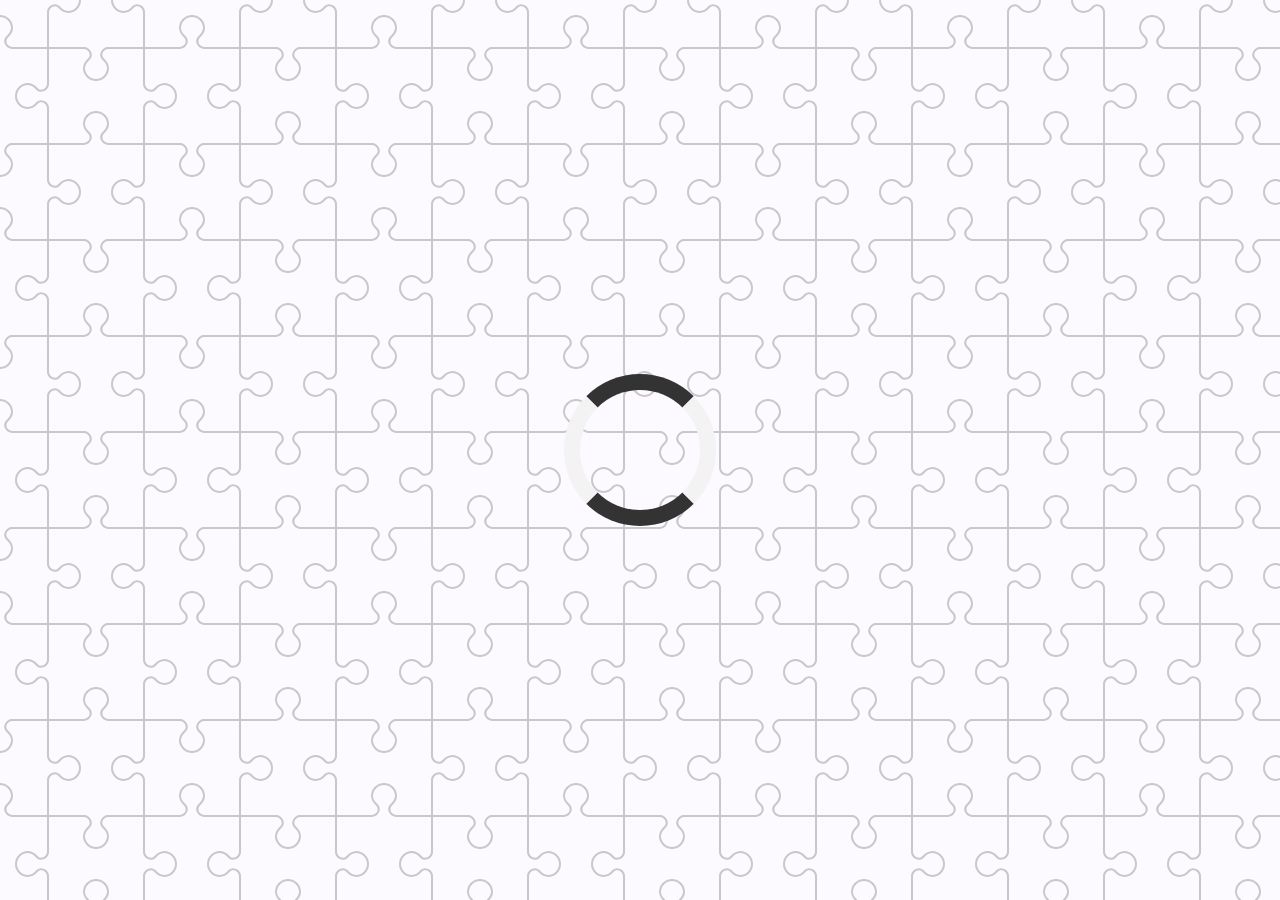
<file: quote-generator/index.html>
<!DOCTYPE html>
<html lang="en">
<head>
    <meta charset="UTF-8">
    <meta name="viewport" content="width=device-width, initial-scale=1.0">
    <title>Generator</title>
    <link rel="icon" type="image/png" href="https://www.google.com/s2/favicons?domain=css-tricks.com"> 
    <link rel="stylesheet" href="https://cdnjs.cloudflare.com/ajax/libs/font-awesome/6.4.2/css/all.min.css">
    <link rel="stylesheet" href="style.css">
</head>
<body>
    <div class="quote-container" id="quote-container">
        <!-- Quote Element  -->
        <div class="quote-text">
            <i class="fas fa-quote-left"></i>
            <span id="quote"></span>
            <i class="fas fa-quote-right"></i>
        </div>
        
        <!-- Author Element -->
        <div class="quote-author">
            <span id="author"></span>
        </div>
        <!-- Buttons -->
        <div class="button-container">
            <button class="twitter-button" id="twitter" title="'Tweet This!">
                <i class="fab fa-twitter"></i>
            </button>
            <button class="new-quote-btn" id="new-quote-btn">
                <i>New Quote</i>
            </button>
        </div>
    </div>
    <!-- Loader -->
    <div class="loader" id="loader"></div>
    <!-- Script  -->
    <script src="script.js"></script>
    <!-- if you want to have a local quote file -->
    <script src="script.js"></script> 
</body>
</html>
</file>
<file: quote-generator/style.css>
@import url('https://fonts.googleapis.com/css2?family=Montserrat:wght@100&display=swap');

html {
    box-sizing: border-box; /*prevents padding going over 100% of width*/

}

body {
    margin: 0;
    min-height: 100vh;
    background-color: #fcf9ff;
    background-image: url("data:image/svg+xml,%3Csvg xmlns='http://www.w3.org/2000/svg' width='192' height='192' viewBox='0 0 192 192'%3E%3Cpath fill='%23000000' fill-opacity='0.2' d='M192 15v2a11 11 0 0 0-11 11c0 1.94 1.16 4.75 2.53 6.11l2.36 2.36a6.93 6.93 0 0 1 1.22 7.56l-.43.84a8.08 8.08 0 0 1-6.66 4.13H145v35.02a6.1 6.1 0 0 0 3.03 4.87l.84.43c1.58.79 4 .4 5.24-.85l2.36-2.36a12.04 12.04 0 0 1 7.51-3.11 13 13 0 1 1 .02 26 12 12 0 0 1-7.53-3.11l-2.36-2.36a4.93 4.93 0 0 0-5.24-.85l-.84.43a6.1 6.1 0 0 0-3.03 4.87V143h35.02a8.08 8.08 0 0 1 6.66 4.13l.43.84a6.91 6.91 0 0 1-1.22 7.56l-2.36 2.36A10.06 10.06 0 0 0 181 164a11 11 0 0 0 11 11v2a13 13 0 0 1-13-13 12 12 0 0 1 3.11-7.53l2.36-2.36a4.93 4.93 0 0 0 .85-5.24l-.43-.84a6.1 6.1 0 0 0-4.87-3.03H145v35.02a8.08 8.08 0 0 1-4.13 6.66l-.84.43a6.91 6.91 0 0 1-7.56-1.22l-2.36-2.36A10.06 10.06 0 0 0 124 181a11 11 0 0 0-11 11h-2a13 13 0 0 1 13-13c2.47 0 5.79 1.37 7.53 3.11l2.36 2.36a4.94 4.94 0 0 0 5.24.85l.84-.43a6.1 6.1 0 0 0 3.03-4.87V145h-35.02a8.08 8.08 0 0 1-6.66-4.13l-.43-.84a6.91 6.91 0 0 1 1.22-7.56l2.36-2.36A10.06 10.06 0 0 0 107 124a11 11 0 0 0-22 0c0 1.94 1.16 4.75 2.53 6.11l2.36 2.36a6.93 6.93 0 0 1 1.22 7.56l-.43.84a8.08 8.08 0 0 1-6.66 4.13H49v35.02a6.1 6.1 0 0 0 3.03 4.87l.84.43c1.58.79 4 .4 5.24-.85l2.36-2.36a12.04 12.04 0 0 1 7.51-3.11A13 13 0 0 1 81 192h-2a11 11 0 0 0-11-11c-1.94 0-4.75 1.16-6.11 2.53l-2.36 2.36a6.93 6.93 0 0 1-7.56 1.22l-.84-.43a8.08 8.08 0 0 1-4.13-6.66V145H11.98a6.1 6.1 0 0 0-4.87 3.03l-.43.84c-.79 1.58-.4 4 .85 5.24l2.36 2.36a12.04 12.04 0 0 1 3.11 7.51A13 13 0 0 1 0 177v-2a11 11 0 0 0 11-11c0-1.94-1.16-4.75-2.53-6.11l-2.36-2.36a6.93 6.93 0 0 1-1.22-7.56l.43-.84a8.08 8.08 0 0 1 6.66-4.13H47v-35.02a6.1 6.1 0 0 0-3.03-4.87l-.84-.43c-1.59-.8-4-.4-5.24.85l-2.36 2.36A12 12 0 0 1 28 109a13 13 0 1 1 0-26c2.47 0 5.79 1.37 7.53 3.11l2.36 2.36a4.94 4.94 0 0 0 5.24.85l.84-.43A6.1 6.1 0 0 0 47 84.02V49H11.98a8.08 8.08 0 0 1-6.66-4.13l-.43-.84a6.91 6.91 0 0 1 1.22-7.56l2.36-2.36A10.06 10.06 0 0 0 11 28 11 11 0 0 0 0 17v-2a13 13 0 0 1 13 13c0 2.47-1.37 5.79-3.11 7.53l-2.36 2.36a4.94 4.94 0 0 0-.85 5.24l.43.84A6.1 6.1 0 0 0 11.98 47H47V11.98a8.08 8.08 0 0 1 4.13-6.66l.84-.43a6.91 6.91 0 0 1 7.56 1.22l2.36 2.36A10.06 10.06 0 0 0 68 11 11 11 0 0 0 79 0h2a13 13 0 0 1-13 13 12 12 0 0 1-7.53-3.11l-2.36-2.36a4.93 4.93 0 0 0-5.24-.85l-.84.43A6.1 6.1 0 0 0 49 11.98V47h35.02a8.08 8.08 0 0 1 6.66 4.13l.43.84a6.91 6.91 0 0 1-1.22 7.56l-2.36 2.36A10.06 10.06 0 0 0 85 68a11 11 0 0 0 22 0c0-1.94-1.16-4.75-2.53-6.11l-2.36-2.36a6.93 6.93 0 0 1-1.22-7.56l.43-.84a8.08 8.08 0 0 1 6.66-4.13H143V11.98a6.1 6.1 0 0 0-3.03-4.87l-.84-.43c-1.59-.8-4-.4-5.24.85l-2.36 2.36A12 12 0 0 1 124 13a13 13 0 0 1-13-13h2a11 11 0 0 0 11 11c1.94 0 4.75-1.16 6.11-2.53l2.36-2.36a6.93 6.93 0 0 1 7.56-1.22l.84.43a8.08 8.08 0 0 1 4.13 6.66V47h35.02a6.1 6.1 0 0 0 4.87-3.03l.43-.84c.8-1.59.4-4-.85-5.24l-2.36-2.36A12 12 0 0 1 179 28a13 13 0 0 1 13-13zM84.02 143a6.1 6.1 0 0 0 4.87-3.03l.43-.84c.8-1.59.4-4-.85-5.24l-2.36-2.36A12 12 0 0 1 83 124a13 13 0 1 1 26 0c0 2.47-1.37 5.79-3.11 7.53l-2.36 2.36a4.94 4.94 0 0 0-.85 5.24l.43.84a6.1 6.1 0 0 0 4.87 3.03H143v-35.02a8.08 8.08 0 0 1 4.13-6.66l.84-.43a6.91 6.91 0 0 1 7.56 1.22l2.36 2.36A10.06 10.06 0 0 0 164 107a11 11 0 0 0 0-22c-1.94 0-4.75 1.16-6.11 2.53l-2.36 2.36a6.93 6.93 0 0 1-7.56 1.22l-.84-.43a8.08 8.08 0 0 1-4.13-6.66V49h-35.02a6.1 6.1 0 0 0-4.87 3.03l-.43.84c-.79 1.58-.4 4 .85 5.24l2.36 2.36a12.04 12.04 0 0 1 3.11 7.51A13 13 0 1 1 83 68a12 12 0 0 1 3.11-7.53l2.36-2.36a4.93 4.93 0 0 0 .85-5.24l-.43-.84A6.1 6.1 0 0 0 84.02 49H49v35.02a8.08 8.08 0 0 1-4.13 6.66l-.84.43a6.91 6.91 0 0 1-7.56-1.22l-2.36-2.36A10.06 10.06 0 0 0 28 85a11 11 0 0 0 0 22c1.94 0 4.75-1.16 6.11-2.53l2.36-2.36a6.93 6.93 0 0 1 7.56-1.22l.84.43a8.08 8.08 0 0 1 4.13 6.66V143h35.02z'%3E%3C/path%3E%3C/svg%3E");
    color:black;
    font-family: Montserrat, sans-serif;
    font-weight: 800;
    text-align: center;
    display:flex;
    align-items: center;
    justify-content: center;

    
}
.quote-container {
    width: auto;
    max-width: 900px;
    padding: 20px 30px;
    border-radius: 10px;
    background-color: rgba(255, 255, 255, 0.8);
    box-shadow: 0 10px 10px 10px rgba(0, 0, 0, 0.2);
}

.quote-text {
    font-size: 2.75rem; /*helps with responsive design default is (2.75*16px) this adjusts it*/

}

.long-quote {
    font-size: 2rem;

}

.fa-quote-left {
    font-size:4rem;
}
.fa-quote-right {
    font-size:4rem;
}

.quote-author {
    margin-top: 20px;
    font-size: 2rem;
    font-weight: 400;
    font-style: italic;
}

.button-container {
    margin-top: 15px;
    display: flex;
    justify-content: space-between;
}

button {
    cursor: pointer; /*added bc it doesnt have the hover by default unless added manually*/
    font-size: 1.2rem;
    height: 2.5rem;
    border: none;
    border-radius: 10px;
    color: white;
    background: #333;
    outline: none;
    padding: 0.5rem 1.8rem;
    box-shadow: 0 0.3rem rgba(121, 121, 121, 0.65);
}
button:hover {
    filter: brightness(115%);
}

button:active {
    transform: translate(0, 0.3rem); /*this is the same size as the box shadow above*/
    box-shadow: 0 0.1rem rgba(255, 255, 255,0.65);
}


.twitter-button:hover {
    color: #38a1f3;
}
.fa-twitter {
    font-size: 1.5rem;
}

.new-quote-btn:hover {
    color: gold;  
}

/* Loader */
.loader {
    border: 16px solid #f3f3f3; 
    border-top: 16px solid #333;
    border-bottom: 16px solid #333; 
    border-radius: 50%;
    width: 120px;
    height: 120px;
    animation: spin 1s linear infinite;
  }
  
  @keyframes spin {
    0% { transform: rotate(0deg); }
    100% { transform: rotate(360deg); }
  }
/* Media Query: Tablet or smaller */
@media screen and (max-width: 1000px) {
    .quote-container {
        margin: auto 10px;
    }
    .quote-text {
        font-size: 2.5rem;
    }
}
</file>
